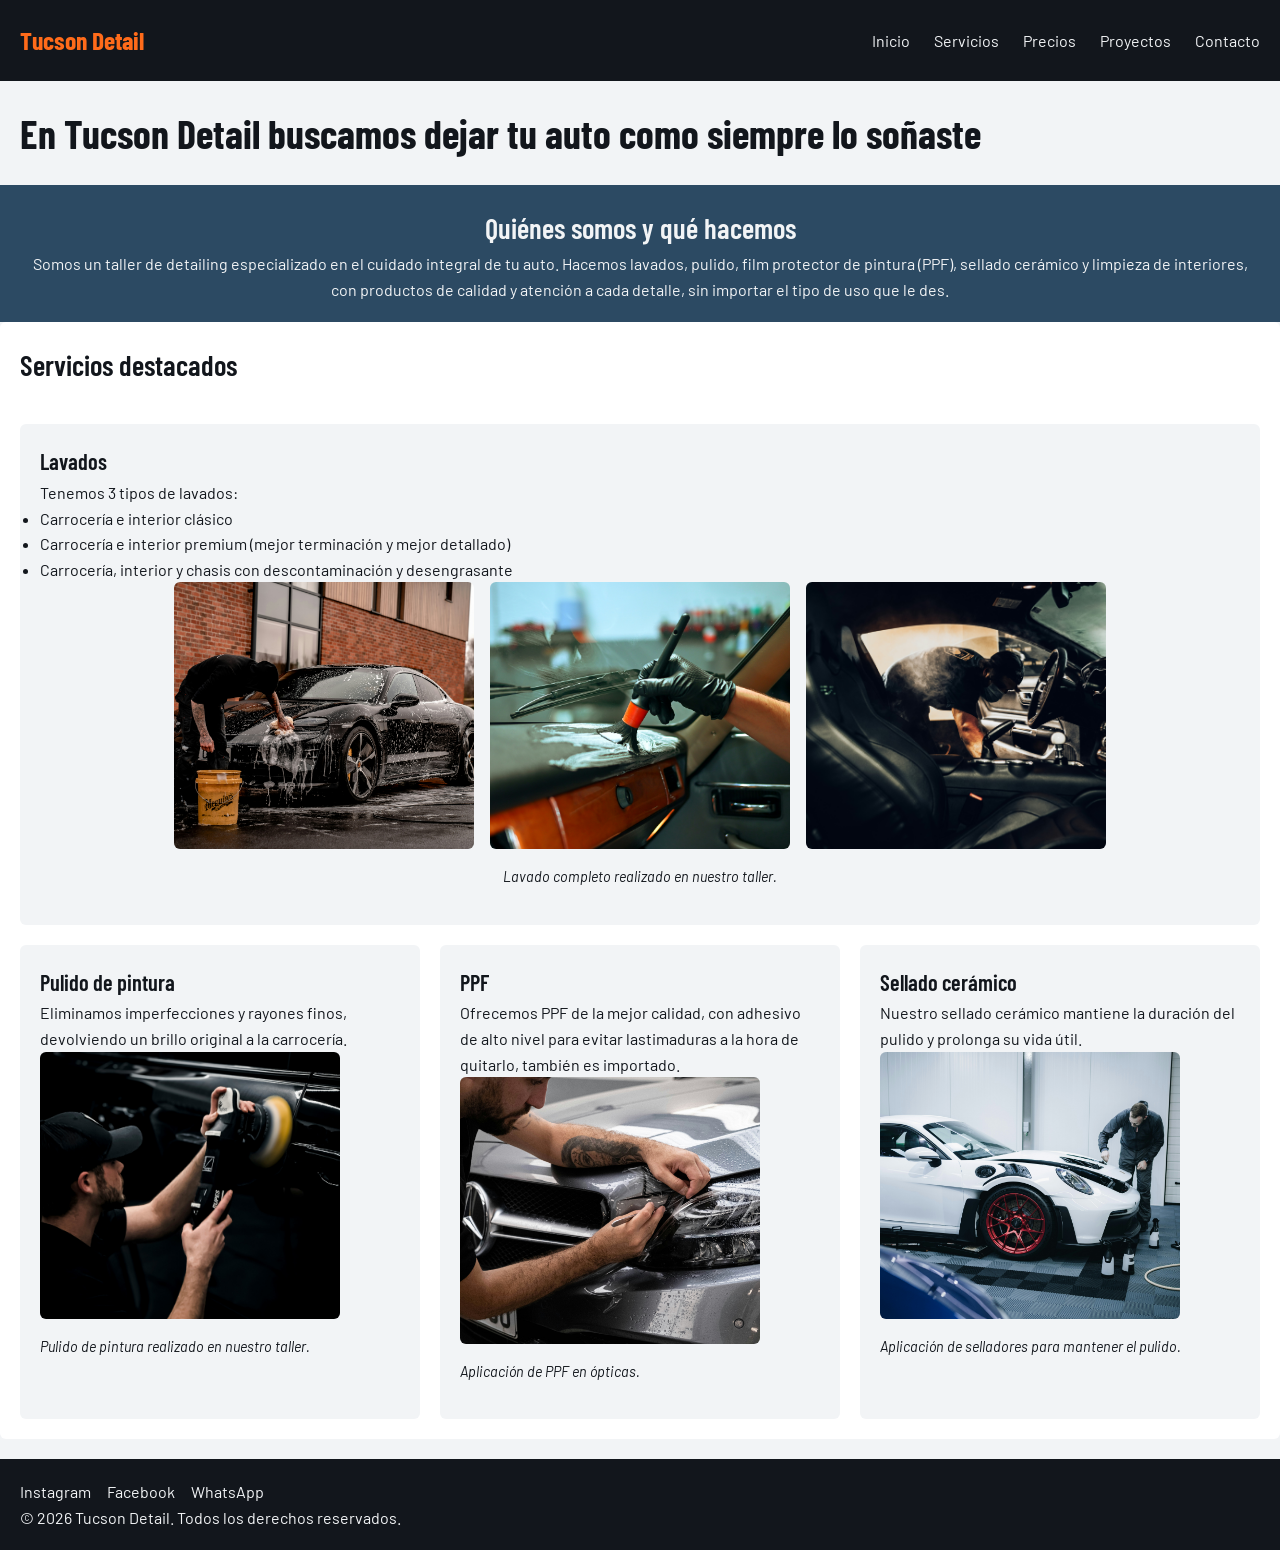
<file: index.html>
<!DOCTYPE html>
<html lang="es">
<head>
    <meta charset="UTF-8">
    <meta name="viewport" content="width=device-width, initial-scale=1.0">
    <!-- Titulo -->
    <title>Tucson Detail | Inicio</title>
    <!-- Fuentes de Google Fonts -->
    <link rel="preconnect" href="https://fonts.googleapis.com">
    <link rel="preconnect" href="https://fonts.gstatic.com" crossorigin>
    <link href="https://fonts.googleapis.com/css2?family=Barlow+Condensed:wght@600;700&family=Barlow:wght@400;600&display=swap" rel="stylesheet">
    <!-- Estilos -->
    <link rel="stylesheet" href="./styles/styles.css">
</head>
<body>
    <!-- Encabezado -->
    <header class="header">
        <a class="logo" href="./index.html">Tucson Detail</a>
        <nav class="nav">
            <ul class="menu">
                <li class="menu-item">
                    <a class="menu-link" href="./index.html">Inicio</a>
                </li>
                <li class="menu-item">
                    <a class="menu-link" href="./pages/servicios.html">Servicios</a>
                </li>
                <li class="menu-item">
                    <a class="menu-link" href="./pages/precios.html">Precios</a>
                </li>
                <li class="menu-item">
                    <a class="menu-link" href="./pages/proyectos.html">Proyectos</a>
                </li>
                <li class="menu-item">
                    <a class="menu-link" href="./pages/contacto.html">Contacto</a>
                </li>
            </ul>
        </nav>
    </header>
    <!-- Cuerpo Principal -->
    <main>
        <h1 class="titulo-principal">En Tucson Detail buscamos dejar tu auto como siempre lo soñaste</h1>
        <section class="hero">
            <h2 class="subtitulo-hero">Quiénes somos y qué hacemos</h2>
            <p>Somos un taller de detailing especializado en el cuidado integral de tu auto. Hacemos lavados, pulido, film protector de pintura (PPF), sellado cerámico y limpieza de interiores, con productos de calidad y atención a cada detalle, sin importar el tipo de uso que le des.</p>
        </section>
        <section class="seccion">
            <h2 class="titulo-seccion">Servicios destacados</h2>
            <article class="tarjeta tarjeta-ancha">
                <h3 class="tarjeta-titulo">Lavados</h3>
                <p>Tenemos 3 tipos de lavados:</p>
                <ul class="lista">
                    <li>Carrocería e interior clásico</li>
                    <li>Carrocería e interior premium (mejor terminación y mejor detallado)</li>
                    <li>Carrocería, interior y chasis con descontaminación y desengrasante</li>
                </ul>
                <figure class="figura figura-centrada">
                    <img src="./assets/lavado-porsche.jpg" alt="Porsche negro en proceso de lavado exterior">
                    <img src="./assets/limpieza-tablero.jpg" alt="Proceso de limpieza con pincel">
                    <img src="./assets/descontaminacion-interior.jpg" alt="Proceso de descontaminación interior">
                    <figcaption>Lavado completo realizado en nuestro taller.</figcaption>
                </figure>
            </article>
            <article class="tarjeta">
                <h3 class="tarjeta-titulo">Pulido de pintura</h3>
                <p>Eliminamos imperfecciones y rayones finos, devolviendo un brillo original a la carrocería.</p>
                <figure class="figura">
                    <img src="./assets/pulido.jpg" alt="Proceso de pulido camioneta negra">
                    <figcaption>Pulido de pintura realizado en nuestro taller.</figcaption>
                </figure>
            </article>
            <article class="tarjeta">
                <h3 class="tarjeta-titulo">PPF</h3>
                <p>Ofrecemos PPF de la mejor calidad, con adhesivo de alto nivel para evitar lastimaduras a la hora de quitarlo, también es importado.</p>
                <figure class="figura">
                    <img src="./assets/aplicacion-ppf.jpg" alt="Proceso de aplicación de PPF">
                    <figcaption>Aplicación de PPF en ópticas.</figcaption>
                </figure>
            </article>
            <article class="tarjeta">
                <h3 class="tarjeta-titulo">Sellado cerámico</h3>
                <p>Nuestro sellado cerámico mantiene la duración del pulido y prolonga su vida útil.</p>
                <figure class="figura">
                    <img src="./assets/sellado-ceramico.jpg" alt="Proceso de sellado cerámico">
                    <figcaption>Aplicación de selladores para mantener el pulido.</figcaption>
                </figure>
            </article>
        </section>
    </main>
    <!-- Pie -->
    <footer class="footer">
        <ul class="redes">
            <li class="red-item">
                <a class="red-enlace" href="https://www.instagram.com/" target="_blank">Instagram</a>
            </li>
            <li class="red-item">
                <a class="red-enlace" href="https://www.facebook.com/" target="_blank">Facebook</a>
            </li>
            <li class="red-item">
                <a class="red-enlace" href="https://web.whatsapp.com/" target="_blank">WhatsApp</a>
            </li>
        </ul>
        <p class="copyright">&copy; 2026 Tucson Detail. Todos los derechos reservados.</p>
    </footer>
</body>
</html>
</file>
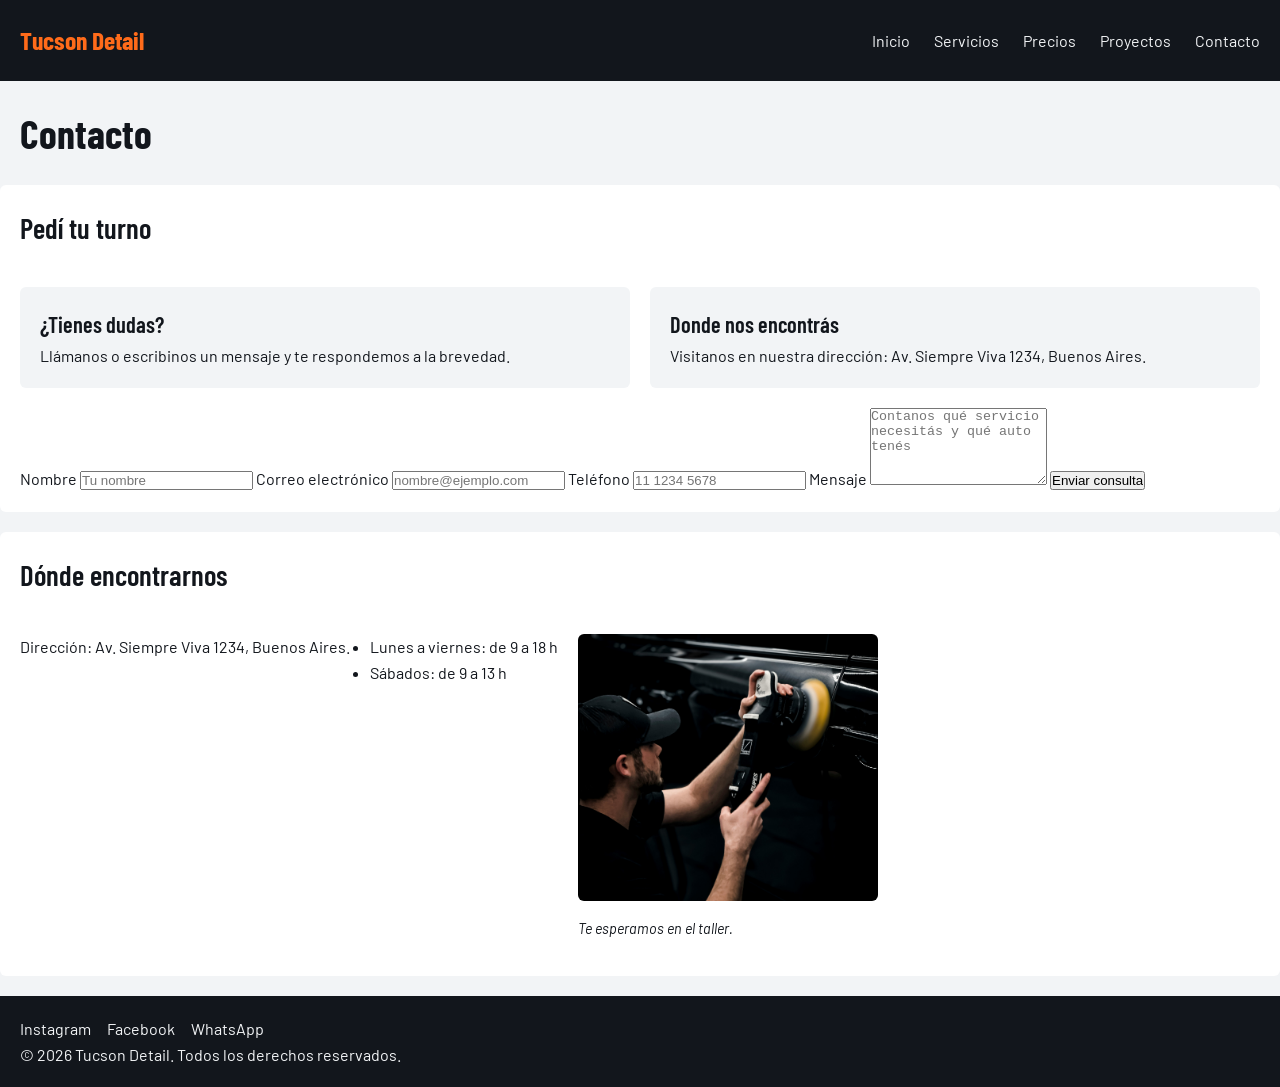
<file: pages/contacto.html>
<!DOCTYPE html>
<html lang="es">
<head>
    <meta charset="UTF-8">
    <meta name="viewport" content="width=device-width, initial-scale=1.0">
    <!-- Titulo -->
    <title>Tucson Detail | Contacto</title>
    <!-- Fuentes de Google Fonts -->
    <link rel="preconnect" href="https://fonts.googleapis.com">
    <link rel="preconnect" href="https://fonts.gstatic.com" crossorigin>
    <link href="https://fonts.googleapis.com/css2?family=Barlow+Condensed:wght@600;700&family=Barlow:wght@400;600&display=swap" rel="stylesheet">
    <!-- Estilos -->
    <link rel="stylesheet" href="../styles/styles.css">
</head>
<body>
    <!-- Encabezado -->
    <header class="header">
        <a class="logo" href="../index.html">Tucson Detail</a>
        <nav class="nav">
            <ul class="menu">
                <li class="menu-item">
                    <a class="menu-link" href="../index.html">Inicio</a>
                </li>
                <li class="menu-item">
                    <a class="menu-link" href="./servicios.html">Servicios</a>
                </li>
                <li class="menu-item">
                    <a class="menu-link" href="./precios.html">Precios</a>
                </li>
                <li class="menu-item">
                    <a class="menu-link" href="./proyectos.html">Proyectos</a>
                </li>
                <li class="menu-item">
                    <a class="menu-link" href="./contacto.html">Contacto</a>
                </li>
            </ul>
        </nav>
    </header>
    <!-- Cuerpo Principal -->
    <main>
        <h1 class="titulo-principal">Contacto</h1>
        <section class="seccion">
            <h2 class="titulo-seccion">Pedí tu turno</h2>
            <article class="tarjeta">
                <h3 class="titulo-tarjeta">¿Tienes dudas?</h3>
                <p class="texto-tarjeta">Llámanos o escribinos un mensaje y te respondemos a la brevedad.</p>
            </article>
            <article class="tarjeta">
                <h3 class="titulo-tarjeta">Donde nos encontrás</h3>
                <p class="texto-tarjeta">Visitanos en nuestra dirección: Av. Siempre Viva 1234, Buenos Aires.</p>
            </article>
            <form class="formulario" action="#" method="post">
                <label for="nombre">Nombre</label>
                <input class="campo" type="text" id="nombre" name="nombre" placeholder="Tu nombre" required>

                <label for="email">Correo electrónico</label>
                <input class="campo" type="email" id="email" name="email" placeholder="nombre@ejemplo.com" required>

                <label for="telefono">Teléfono</label>
                <input class="campo" type="tel" id="telefono" name="telefono" placeholder="11 1234 5678">

                <label for="mensaje">Mensaje</label>
                <textarea class="campo" id="mensaje" name="mensaje" rows="5" placeholder="Contanos qué servicio necesitás y qué auto tenés" required></textarea>

                <input class="boton" type="submit" value="Enviar consulta">
            </form>
        </section>
        <section class="seccion">
            <h2 class="titulo-seccion">Dónde encontrarnos</h2>
            <p>Dirección: Av. Siempre Viva 1234, Buenos Aires.</p>
            <ul class="lista">
                <li>Lunes a viernes: de 9 a 18 h</li>
                <li>Sábados: de 9 a 13 h</li>
            </ul>
            <figure class="figura">
                <img src="../assets/pulido.jpg" alt="Proceso de pulido camioneta negra">
                <figcaption>Te esperamos en el taller.</figcaption>
            </figure>
        </section>
    </main>
    <!-- Pie -->
    <footer class="footer">
        <ul class="redes">
            <li class="red-item">
                <a class="red-enlace" href="https://www.instagram.com/" target="_blank">Instagram</a>
            </li>
            <li class="red-item">
                <a class="red-enlace" href="https://www.facebook.com/" target="_blank">Facebook</a>
            </li>
            <li class="red-item">
                <a class="red-enlace" href="https://web.whatsapp.com/" target="_blank">WhatsApp</a>
            </li>
        </ul>
        <p class="copyright">&copy; 2026 Tucson Detail. Todos los derechos reservados.</p>
    </footer>
</body>
</html>
</file>
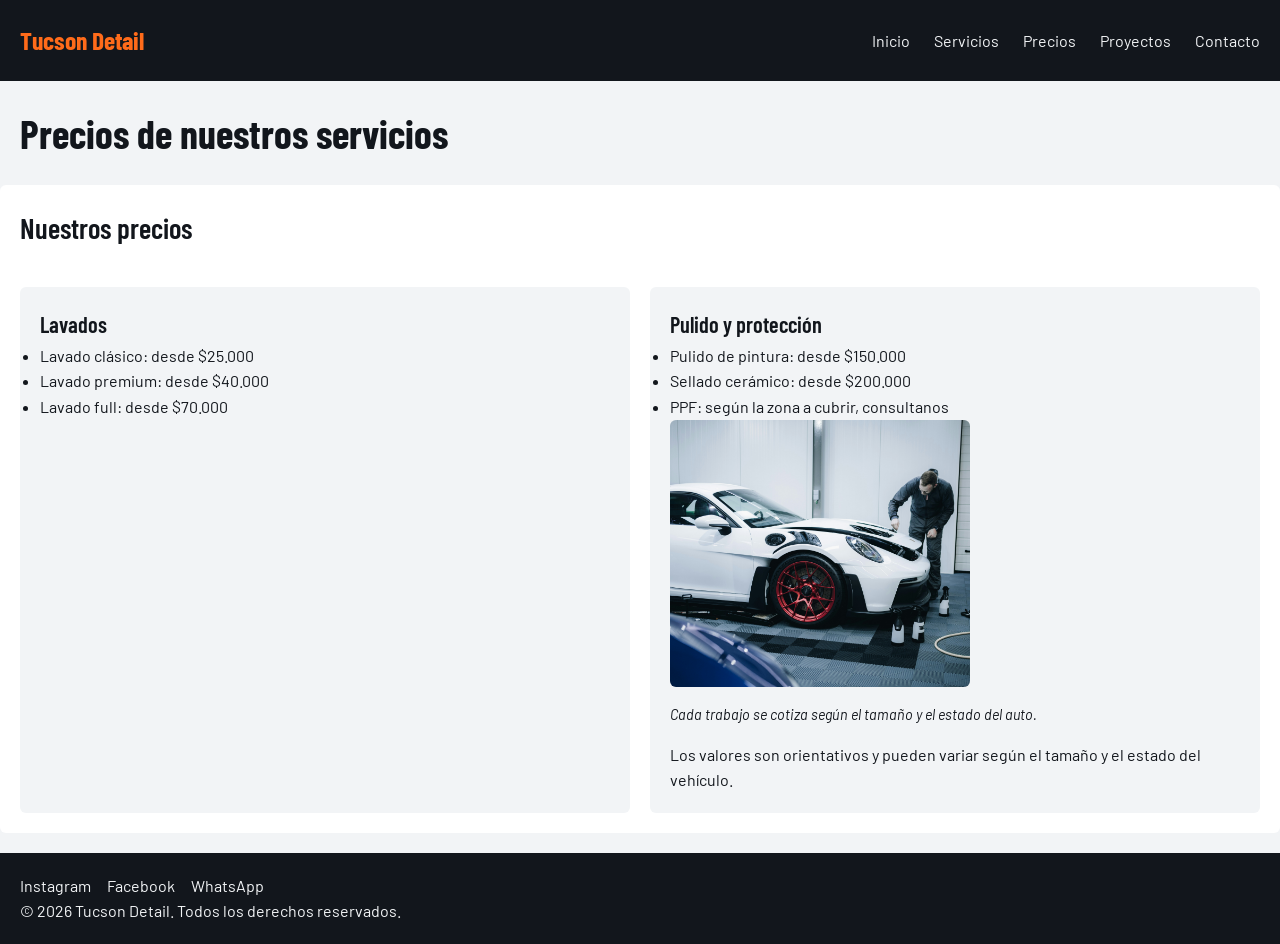
<file: pages/precios.html>
<!DOCTYPE html>
<html lang="es">
<head>
    <meta charset="UTF-8">
    <meta name="viewport" content="width=device-width, initial-scale=1.0">
    <!-- Titulo -->
    <title>Tucson Detail | Precios</title>
    <!-- Fuentes de Google Fonts -->
    <link rel="preconnect" href="https://fonts.googleapis.com">
    <link rel="preconnect" href="https://fonts.gstatic.com" crossorigin>
    <link href="https://fonts.googleapis.com/css2?family=Barlow+Condensed:wght@600;700&family=Barlow:wght@400;600&display=swap" rel="stylesheet">
    <!-- Estilos -->
    <link rel="stylesheet" href="../styles/styles.css">
</head>
<body>
    <!-- Encabezado -->
    <header class="header">
        <a class="logo" href="../index.html">Tucson Detail</a>
        <nav class="nav">
            <ul class="menu">
                <li class="menu-item">
                    <a class="menu-link" href="../index.html">Inicio</a>
                </li>
                <li class="menu-item">
                    <a class="menu-link" href="./servicios.html">Servicios</a>
                </li>
                <li class="menu-item">
                    <a class="menu-link" href="./precios.html">Precios</a>
                </li>
                <li class="menu-item">
                    <a class="menu-link" href="./proyectos.html">Proyectos</a>
                </li>
                <li class="menu-item">
                    <a class="menu-link" href="./contacto.html">Contacto</a>
                </li>
            </ul>
        </nav>
    </header>
    <!-- Cuerpo Principal -->
    <main>
        <h1 class="titulo-principal">Precios de nuestros servicios</h1>
        <section class="seccion">
            <h2 class="titulo-seccion">Nuestros precios</h2>
            <article class="tarjeta">
                <h3 class="tarjeta-titulo">Lavados</h3>
                <ul class="lista">
                    <li>Lavado clásico: desde $25.000</li>
                    <li>Lavado premium: desde $40.000</li>
                    <li>Lavado full: desde $70.000</li>
                </ul>
            </article>
            <article class="tarjeta">
                <h3 class="tarjeta-titulo">Pulido y protección</h3>
                <ul class="lista">
                    <li>Pulido de pintura: desde $150.000</li>
                    <li>Sellado cerámico: desde $200.000</li>
                    <li>PPF: según la zona a cubrir, consultanos</li>
                </ul>
                <figure class="figura">
                    <img src="../assets/sellado-ceramico.jpg" alt="Proceso de sellado cerámico">
                    <figcaption>Cada trabajo se cotiza según el tamaño y el estado del auto.</figcaption>
                </figure>
                <p>Los valores son orientativos y pueden variar según el tamaño y el estado del vehículo.</p>
            </article>
        </section>
    </main>
    <!-- Pie -->
    <footer class="footer">
        <ul class="redes">
            <li class="red-item">
                <a class="red-enlace" href="https://www.instagram.com/" target="_blank">Instagram</a>
            </li>
            <li class="red-item">
                <a class="red-enlace" href="https://www.facebook.com/" target="_blank">Facebook</a>
            </li>
            <li class="red-item">
                <a class="red-enlace" href="https://web.whatsapp.com/" target="_blank">WhatsApp</a>
            </li>
        </ul>
        <p class="copyright">&copy; 2026 Tucson Detail. Todos los derechos reservados.</p>
    </footer>
</body>
</html>
</file>
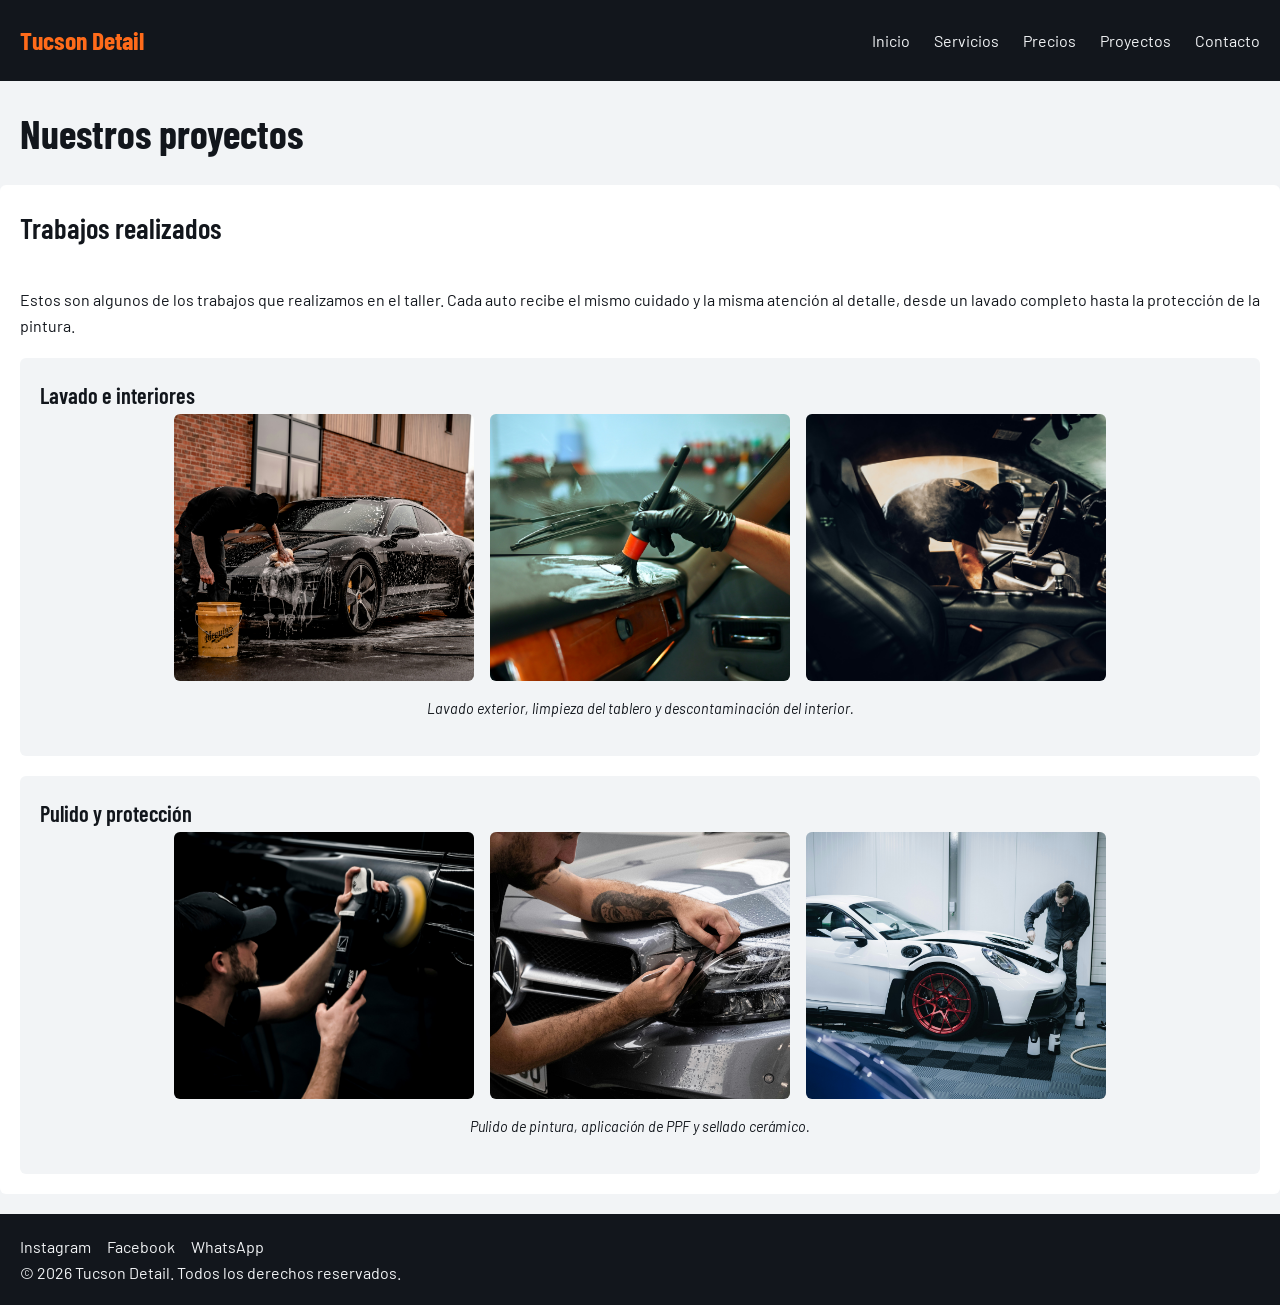
<file: pages/proyectos.html>
<!DOCTYPE html>
<html lang="es">
<head>
    <meta charset="UTF-8">
    <meta name="viewport" content="width=device-width, initial-scale=1.0">
    <!-- Titulo -->
    <title>Tucson Detail | Proyectos</title>
    <!-- Fuentes de Google Fonts -->
    <link rel="preconnect" href="https://fonts.googleapis.com">
    <link rel="preconnect" href="https://fonts.gstatic.com" crossorigin>
    <link href="https://fonts.googleapis.com/css2?family=Barlow+Condensed:wght@600;700&family=Barlow:wght@400;600&display=swap" rel="stylesheet">
    <!-- Estilos -->
    <link rel="stylesheet" href="../styles/styles.css">
</head>
<body>
    <!-- Encabezado -->
    <header class="header">
        <a class="logo" href="../index.html">Tucson Detail</a>
        <nav class="nav">
            <ul class="menu">
                <li class="menu-item">
                    <a class="menu-link" href="../index.html">Inicio</a>
                </li>
                <li class="menu-item">
                    <a class="menu-link" href="./servicios.html">Servicios</a>
                </li>
                <li class="menu-item">
                    <a class="menu-link" href="./precios.html">Precios</a>
                </li>
                <li class="menu-item">
                    <a class="menu-link" href="./proyectos.html">Proyectos</a>
                </li>
                <li class="menu-item">
                    <a class="menu-link" href="./contacto.html">Contacto</a>
                </li>
            </ul>
        </nav>
    </header>
    <!-- Cuerpo Principal -->
    <main>
        <h1 class="titulo-principal">Nuestros proyectos</h1>
        <section class="seccion">
            <h2 class="titulo-seccion">Trabajos realizados</h2>
            <p class="texto-seccion">Estos son algunos de los trabajos que realizamos en el taller. Cada auto recibe el mismo cuidado y la misma atención al detalle, desde un lavado completo hasta la protección de la pintura.</p>
            <article class="tarjeta tarjeta-ancha">
                <h3 class="tarjeta-titulo">Lavado e interiores</h3>
                <figure class="figura figura-centrada">
                    <img src="../assets/lavado-porsche.jpg" alt="Porsche negro en proceso de lavado exterior">
                    <img src="../assets/limpieza-tablero.jpg" alt="Proceso de limpieza con pincel">
                    <img src="../assets/descontaminacion-interior.jpg" alt="Proceso de descontaminación interior">
                    <figcaption>Lavado exterior, limpieza del tablero y descontaminación del interior.</figcaption>
                </figure>
            </article>
            <article class="tarjeta tarjeta-ancha">
                <h3 class="tarjeta-titulo">Pulido y protección</h3>
                <figure class="figura figura-centrada">
                    <img src="../assets/pulido.jpg" alt="Proceso de pulido camioneta negra">
                    <img src="../assets/aplicacion-ppf.jpg" alt="Proceso de aplicación de PPF">
                    <img src="../assets/sellado-ceramico.jpg" alt="Proceso de sellado cerámico">
                    <figcaption>Pulido de pintura, aplicación de PPF y sellado cerámico.</figcaption>
                </figure>
            </article>
        </section>
    </main>
    <!-- Pie -->
    <footer class="footer">
        <ul class="redes">
            <li class="red-item">
                <a class="red-enlace" href="https://www.instagram.com/" target="_blank">Instagram</a>
            </li>
            <li class="red-item">
                <a class="red-enlace" href="https://www.facebook.com/" target="_blank">Facebook</a>
            </li>
            <li class="red-item">
                <a class="red-enlace" href="https://web.whatsapp.com/" target="_blank">WhatsApp</a>
            </li>
        </ul>
        <p class="copyright">&copy; 2026 Tucson Detail. Todos los derechos reservados.</p>
    </footer>
</body>
</html>
</file>
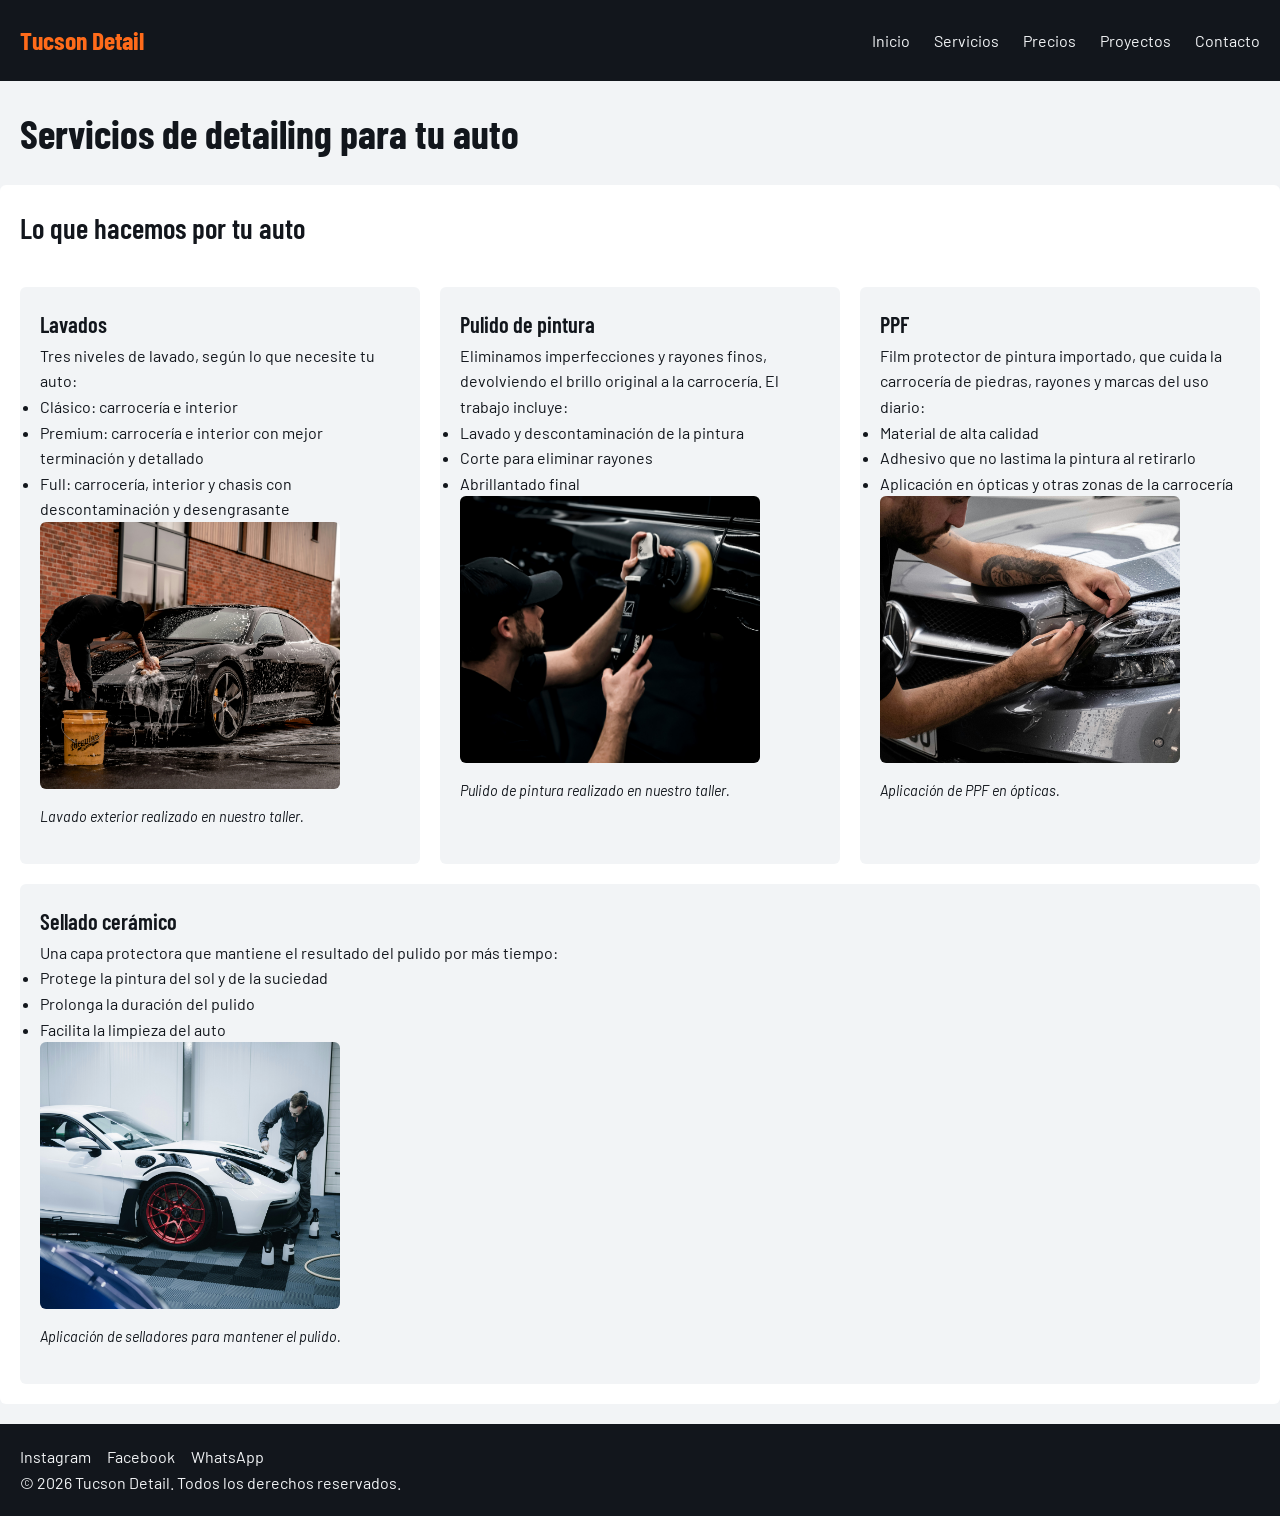
<file: pages/servicios.html>
<!DOCTYPE html>
<html lang="es">
<head>
    <meta charset="UTF-8">
    <meta name="viewport" content="width=device-width, initial-scale=1.0">
    <!-- Titulo -->
    <title>Tucson Detail | Servicios</title>
    <!-- Fuentes de Google Fonts -->
    <link rel="preconnect" href="https://fonts.googleapis.com">
    <link rel="preconnect" href="https://fonts.gstatic.com" crossorigin>
    <link href="https://fonts.googleapis.com/css2?family=Barlow+Condensed:wght@600;700&family=Barlow:wght@400;600&display=swap" rel="stylesheet">
    <!-- Estilos -->
    <link rel="stylesheet" href="../styles/styles.css">
</head>
<body>
    <!-- Encabezado -->
    <header class="header">
        <a class="logo" href="../index.html">Tucson Detail</a>
        <nav class="nav">
            <ul class="menu">
                <li class="menu-item">
                    <a class="menu-link" href="../index.html">Inicio</a>
                </li>
                <li class="menu-item">
                    <a class="menu-link" href="./servicios.html">Servicios</a>
                </li>
                <li class="menu-item">
                    <a class="menu-link" href="./precios.html">Precios</a>
                </li>
                <li class="menu-item">
                    <a class="menu-link" href="./proyectos.html">Proyectos</a>
                </li>
                <li class="menu-item">
                    <a class="menu-link" href="./contacto.html">Contacto</a>
                </li>
            </ul>
        </nav>
    </header>
    <!-- Cuerpo Principal -->
    <main>
        <h1 class="titulo-principal">Servicios de detailing para tu auto</h1>
        <section class="seccion">
            <h2 class="titulo-seccion">Lo que hacemos por tu auto</h2>
            <article class="tarjeta">
                <h3 class="tarjeta-titulo">Lavados</h3>
                <p>Tres niveles de lavado, según lo que necesite tu auto:</p>
                <ul class="lista">
                    <li>Clásico: carrocería e interior</li>
                    <li>Premium: carrocería e interior con mejor terminación y detallado</li>
                    <li>Full: carrocería, interior y chasis con descontaminación y desengrasante</li>
                </ul>
                <figure class="figura">
                    <img src="../assets/lavado-porsche.jpg" alt="Porsche negro en proceso de lavado exterior">
                    <figcaption>Lavado exterior realizado en nuestro taller.</figcaption>
                </figure>
            </article>
            <article class="tarjeta">
                <h3 class="tarjeta-titulo">Pulido de pintura</h3>
                <p>Eliminamos imperfecciones y rayones finos, devolviendo el brillo original a la carrocería. El trabajo incluye:</p>
                <ul class="lista">
                    <li>Lavado y descontaminación de la pintura</li>
                    <li>Corte para eliminar rayones</li>
                    <li>Abrillantado final</li>
                </ul>
                <figure class="figura">
                    <img src="../assets/pulido.jpg" alt="Proceso de pulido camioneta negra">
                    <figcaption>Pulido de pintura realizado en nuestro taller.</figcaption>
                </figure>
            </article>
            <article class="tarjeta">
                <h3 class="tarjeta-titulo">PPF</h3>
                <p>Film protector de pintura importado, que cuida la carrocería de piedras, rayones y marcas del uso diario:</p>
                <ul class="lista">
                    <li>Material de alta calidad</li>
                    <li>Adhesivo que no lastima la pintura al retirarlo</li>
                    <li>Aplicación en ópticas y otras zonas de la carrocería</li>
                </ul>
                <figure class="figura">
                    <img src="../assets/aplicacion-ppf.jpg" alt="Proceso de aplicación de PPF">
                    <figcaption>Aplicación de PPF en ópticas.</figcaption>
                </figure>
            </article>
            <article class="tarjeta">
                <h3 class="tarjeta-titulo">Sellado cerámico</h3>
                <p>Una capa protectora que mantiene el resultado del pulido por más tiempo:</p>
                <ul class="lista">
                    <li>Protege la pintura del sol y de la suciedad</li>
                    <li>Prolonga la duración del pulido</li>
                    <li>Facilita la limpieza del auto</li>
                </ul>
                <figure class="figura">
                    <img src="../assets/sellado-ceramico.jpg" alt="Proceso de sellado cerámico">
                    <figcaption>Aplicación de selladores para mantener el pulido.</figcaption>
                </figure>
            </article>
        </section>
    </main>
    <!-- Pie -->
    <footer class="footer">
        <ul class="redes">
            <li class="red-item">
                <a class="red-enlace" href="https://www.instagram.com/" target="_blank">Instagram</a>
            </li>
            <li class="red-item">
                <a class="red-enlace" href="https://www.facebook.com/" target="_blank">Facebook</a>
            </li>
            <li class="red-item">
                <a class="red-enlace" href="https://web.whatsapp.com/" target="_blank">WhatsApp</a>
            </li>
        </ul>
        <p class="copyright">&copy; 2026 Tucson Detail. Todos los derechos reservados.</p>
    </footer>
</body>
</html>
</file>
<file: styles/styles.css>
/* ==========================================================
   TUCSON DETAIL · styles.css (versión básica)
   ========================================================== */


/* ---------- 1. RESET Y VARIABLES ---------- */

* {
    margin: 0;
    padding: 0;
    box-sizing: border-box;
}

:root {
    /* Paleta de colores */
    --color-primario: #12161c;
    --color-secundario: #2c4a63;
    --color-acento: #ff6b1a;
    --color-fondo: #f2f4f6;
    --color-superficie: #ffffff;
    --color-texto: #12161c;
    --color-texto-claro: #f2f4f6;

    /* Tipografías */
    --fuente-titulos: 'Barlow Condensed', 'Arial Narrow', sans-serif;
    --fuente-cuerpo: 'Barlow', Arial, sans-serif;
}


/* ---------- 2. BASE Y TIPOGRAFÍA ---------- */

body {
    font-family: var(--fuente-cuerpo);
    font-weight: 400;
    font-size: 1rem;
    line-height: 1.6;
    color: var(--color-texto);
    background-color: var(--color-fondo);
}

h1,
h2,
h3 {
    font-family: var(--fuente-titulos);
}

h1 {
    font-size: 2.5rem;
    font-weight: 700;
}

h2 {
    font-size: 1.8rem;
    font-weight: 600;
}

h3 {
    font-size: 1.4rem;
    font-weight: 600;
}

a {
    color: inherit;
    text-decoration: none;
}

img {
    max-width: 100%;
    height: auto;
}


/* ---------- 3. HEADER Y NAVEGACIÓN ---------- */

.header {
    padding: 1.25rem;
    display: flex;
    justify-content: space-between;
    align-items: center;
    background-color: var(--color-primario);
    color: var(--color-texto-claro);
}

.logo {
    font-family: var(--fuente-titulos);
    font-size: 1.6rem;
    font-weight: 700;
    color: var(--color-acento);
}

.menu {
    list-style: none;
    display: flex;
    gap: 1.5rem;
}


/* ---------- 4. CONTENIDO PRINCIPAL ---------- */

.titulo-principal {
    padding: 1.25rem;
}

.hero {
    padding: 1.25rem;
    background-color: var(--color-secundario);
    color: var(--color-texto-claro);
    text-align: center;
}

.seccion {
    display: flex;
    flex-wrap: wrap;
    gap: 1.25rem;
    padding: 1.25rem;
    margin-bottom: 1.25rem;
    background-color: var(--color-superficie);
    border-radius: 6px;
}

.titulo-seccion {
    flex-basis: 100%;
    margin-bottom: 1rem;
}

.texto-seccion {
    flex-basis: 100%;
}

.tarjeta {
    flex: 1 1 300px;
    padding: 1.25rem;
    border-radius: 6px;
    background-color: var(--color-fondo);
}

.tarjeta-ancha {
    flex-basis: 100%;
}


/* ---------- 5. IMÁGENES ---------- */

.figura {
    display: flex;
    flex-wrap: wrap;
    gap: 1rem;
    margin-bottom: 1rem;
}

.figura img {
    width: 300px;
    height: 267px;
    object-fit: cover;
    border-radius: 6px;
}

.figura figcaption {
    flex-basis: 100%;
    font-size: 0.9rem;
    font-style: italic;
}

.figura-centrada {
    justify-content: center;
}

.figura-centrada figcaption {
    text-align: center;
}


/* ---------- 6. FOOTER ---------- */

.footer {
    padding: 1.25rem;
    background-color: var(--color-primario);
    color: var(--color-texto-claro);
}

.redes {
    display: flex;
    gap: 1rem;
    list-style: none;
}
</file>
